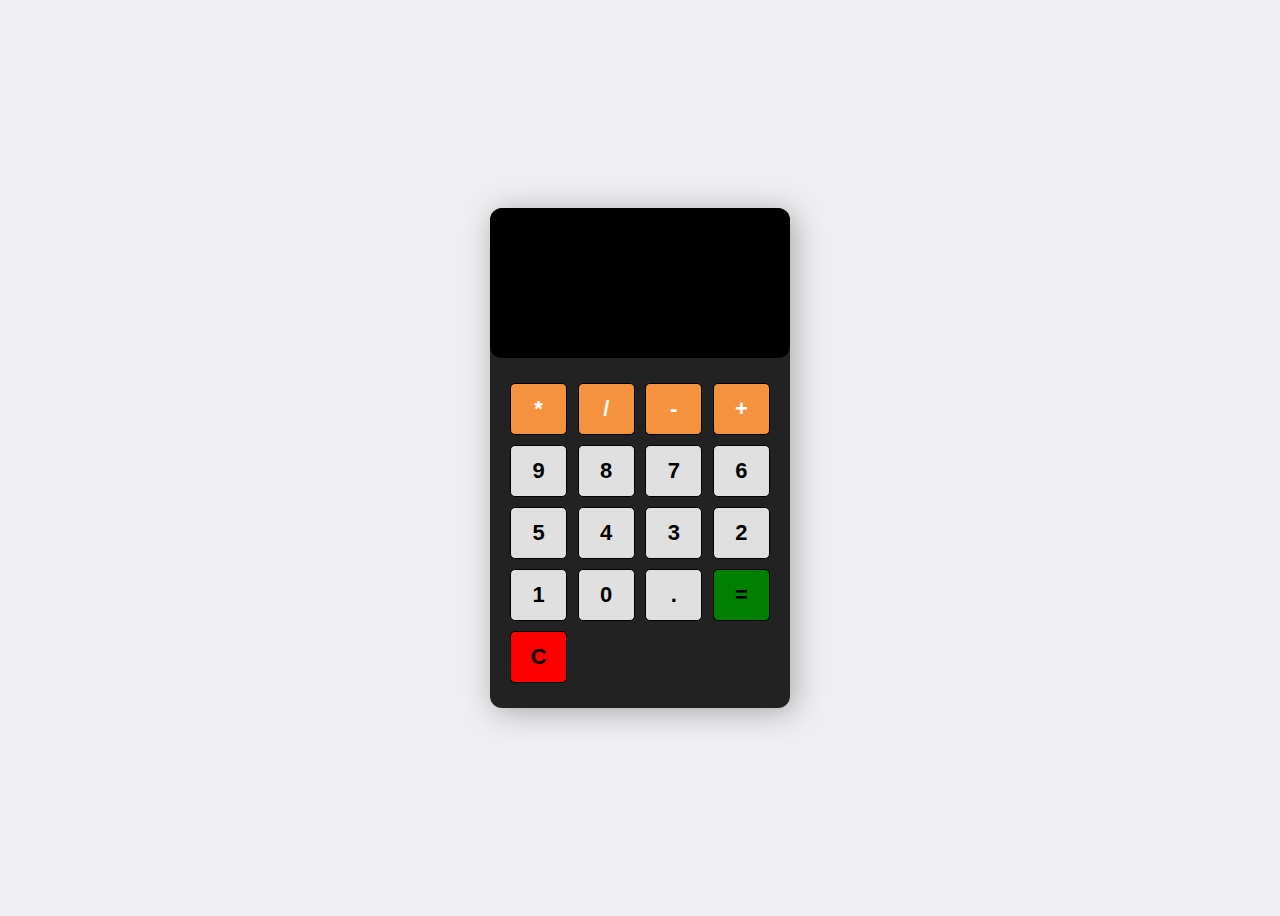
<file: JS Calculator/index.html>
<!DOCTYPE html>
<html lang="en">
<head>
    <meta charset="UTF-8">
    <meta http-equiv="X-UA-Compatible" content="IE=edge">
    <meta name="viewport" content="width=device-width, initial-scale=1.0">
    <title>Calculator</title>
    <link rel = "stylesheet" href ="styles.css">
</head>
<body>
    <section class = "calculator">
        <form>
            <input type ="text" class = "screen">
        </form>
        <div class = "buttons">
            <button type = "button" class = "btn btn-yellow" data-num = "*">*</button>
            <button type = "button" class = "btn btn-yellow" data-num = "/">/</button>
            <button type = "button" class = "btn btn-yellow" data-num = "-">-</button>
            <button type = "button" class = "btn btn-yellow" data-num = "+">+</button>

            <button type = "button" class = "btn btn-grey" data-num = "9">9</button>
            <button type = "button" class = "btn btn-grey" data-num = "8">8</button>
            <button type = "button" class = "btn btn-grey" data-num = "7">7</button>
            <button type = "button" class = "btn btn-grey" data-num = "6">6</button>
            <button type = "button" class = "btn btn-grey" data-num = "5">5</button>
            <button type = "button" class = "btn btn-grey" data-num = "4">4</button>
            <button type = "button" class = "btn btn-grey" data-num = "3">3</button>
            <button type = "button" class = "btn btn-grey" data-num = "2">2</button>
            <button type = "button" class = "btn btn-grey" data-num = "1">1</button>
            <button type = "button" class = "btn btn-grey" data-num = "0">0</button>
            <button type = "button" class = "btn btn-grey" data-num = ".">.</button>

            <button type = "button" class = " btn-equal">=</button>
            <button type = "button" class = " btn-clear">C</button>

        </div>
    </section>
 <script src = "app.js"></script>  
</body>
</html>
</file>
<file: JS Calculator/styles.css>
*{
    box-sizing : border-box;
}
body{
    min-height : 100vh;
    background : #efeff2;
    display: flex;
    justify-content: center;
    align-items: center;
}

.calculator{
    width : 300px;
    height : 500px;
    box-shadow: 4px 4px 30px rgba(0,0,0,0.3);
    overflow : hidden;
    border-radius : 12px;
    background: #222;
    overflow: hidden;
}
form input {
    width : 100%;
    height : 150px;
    border: none;
    border-radius: 12px;
    font-size : 2rem;
    padding: 1rem;
    color : #fff;
    background-color: black;
    text-align: right;
    pointer-events: none;
}

.buttons{
    display: flex;
    flex-wrap: wrap;
    justify-content: space-between;
    padding: 20px;
}

button{
    flex : 0 0 22%;
    margin : 5px 0;
    border : 1px solid #000;
    width : 640px;
    height : 52px;
    font-size : 22px;
    font-weight : 600;
    border-radius: 5px;
}

.btn-yellow{
    background: rgb(245, 146, 62);
    color : #fff;
}

.btn-grey{
    background:   rgb(224, 224, 224);
}

.btn-equal
{
    background: green;
}
.btn-clear{
    background: red;
}
</file>
